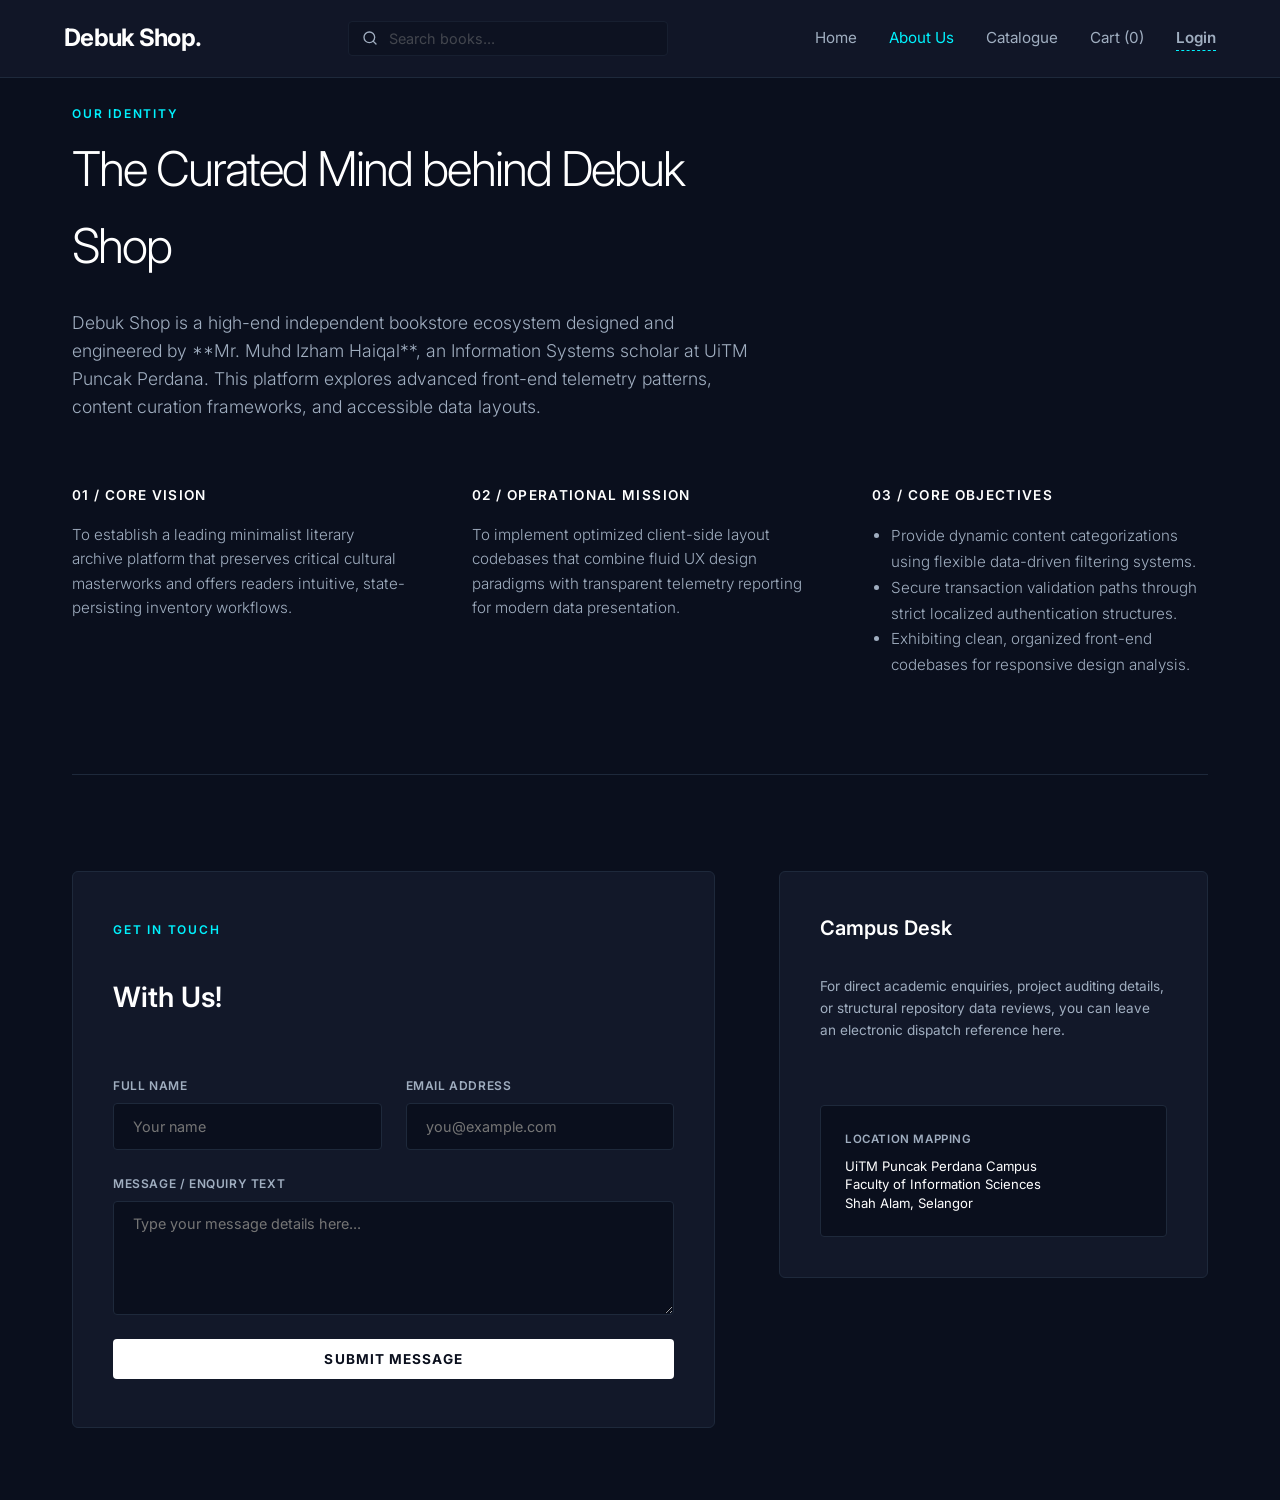
<file: debuk-shop/about.html>
<!DOCTYPE html>
<html lang="en">
<head>
    <meta charset="UTF-8">
    <meta name="viewport" content="width=device-width, initial-scale=1.0">
    <title>About & Contact | Debuk Shop</title>
    <link rel="stylesheet" href="css/style.css">
</head>
<body>

    <header class="navbar">
        <div class="container nav-container">
            <a href="index.html" class="logo">Debuk Shop.</a>
            
            <div class="search-wrapper">
                <input type="text" id="global-search" class="search-input" placeholder="Search books..." disabled style="cursor: not-allowed; opacity: 0.5;">
                <span class="search-icon">
                    <svg width="16" height="16" viewBox="0 0 24 24" fill="none" stroke="currentColor" stroke-width="2" stroke-linecap="round" stroke-linejoin="round"><circle cx="11" cy="11" r="8"></circle><line x1="21" y1="21" x2="16.65" y2="16.65"></line></svg>
                </span>
            </div>

            <nav class="nav-links" id="nav-menu">
                <a href="index.html">Home</a>
                <a href="about.html" class="active">About Us</a>
                <a href="catalogue.html">Catalogue</a>
                <a href="cart.html">Cart <span id="cart-count">(0)</span></a>
                
                <a href="#" id="auth-nav-btn" class="auth-btn-highlight">Login</a>
            </nav>

            <button class="menu-toggle" id="menu-toggle" aria-label="Toggle Navigation">
                <span></span>
                <span></span>
            </button>
        </div>
    </header>

    <main class="container section-padding">
        <header style="margin-bottom: 4rem; max-width: 680px;">
            <span class="subtitle">Our Identity</span>
            <h1 class="page-title" style="margin-bottom: 1.5rem;">The Curated Mind behind Debuk Shop</h1>
            <p style="font-size: 1.1rem; line-height: 1.6; color: var(--text-muted); font-weight: 300;">
                Debuk Shop is a high-end independent bookstore ecosystem designed and engineered by **Mr. Muhd Izham Haiqal**, an Information Systems scholar at UiTM Puncak Perdana. This platform explores advanced front-end telemetry patterns, content curation frameworks, and accessible data layouts.
            </p>
        </header>

        <div style="display: grid; grid-template-columns: repeat(auto-fit, minmax(280px, 1fr)); gap: 4rem; margin-bottom: 5rem;">
            <div>
                <h3 style="font-size: 0.85rem; text-transform: uppercase; letter-spacing: 0.1em; margin-bottom: 1rem; color: var(--text-primary);">01 / Core Vision</h3>
                <p style="font-size: 0.95rem; line-height: 1.6; color: var(--text-muted); font-weight: 300;">
                    To establish a leading minimalist literary archive platform that preserves critical cultural masterworks and offers readers intuitive, state-persisting inventory workflows.
                </p>
            </div>
            <div>
                <h3 style="font-size: 0.85rem; text-transform: uppercase; letter-spacing: 0.1em; margin-bottom: 1rem; color: var(--text-primary);">02 / Operational Mission</h3>
                <p style="font-size: 0.95rem; line-height: 1.6; color: var(--text-muted); font-weight: 300;">
                    To implement optimized client-side layout codebases that combine fluid UX design paradigms with transparent telemetry reporting for modern data presentation.
                </p>
            </div>
            <div>
                <h3 style="font-size: 0.85rem; text-transform: uppercase; letter-spacing: 0.1em; margin-bottom: 1rem; color: var(--text-primary);">03 / Core Objectives</h3>
                <ul style="font-size: 0.95rem; line-height: 1.7; color: var(--text-muted); font-weight: 300; padding-left: 1.2rem; margin: 0;">
                    <li>Provide dynamic content categorizations using flexible data-driven filtering systems.</li>
                    <li>Secure transaction validation paths through strict localized authentication structures.</li>
                    <li>Exhibiting clean, organized front-end codebases for responsive design analysis.</li>
                </ul>
            </div>
        </div>

        <hr style="border: 0; height: 1px; background-color: var(--border-color); margin: 6rem 0;" />

        <!-- FIXED CONTACT SPECIFIC ARCHITECTURE CONTAINER -->
        <div class="contact-layout-wrapper">
            
            <!-- LEFT COLUMN: CURATED CONTACT CARD FORM -->
            <form class="contact-card-form" id="contact-form-element" novalidate>
                <span class="subtitle">Get In Touch</span>
                <h2 style="font-size: 1.75rem; margin-top: 0.25rem; color: var(--text-primary);">With Us!</h2>
                
                <div class="form-grid" style="margin-top: 2rem;">
                    <div class="form-group">
                        <label for="contact-name">Full Name</label>
                        <input type="text" id="contact-name" required placeholder="Your name">
                    </div>
                    <div class="form-group">
                        <label for="contact-email">Email Address</label>
                        <input type="email" id="contact-email" required placeholder="you@example.com">
                    </div>
                    <div class="form-group full-width">
                        <label for="contact-message">Message / Enquiry Text</label>
                        <textarea id="contact-message" rows="5" required placeholder="Type your message details here..."></textarea>
                    </div>
                </div>
                <button type="submit" class="btn-submit-contact">Submit Message</button>
            </form>

            <!-- RIGHT COLUMN: CAMPUS DESK INFRASTRUCTURE PANEL -->
            <aside class="contact-sidebar-panel">
                <h2>Campus Desk</h2>
                <p style="font-size: 0.85rem; color: var(--text-muted); line-height: 1.6; margin-bottom: 2rem;">
                    For direct academic enquiries, project auditing details, or structural repository data reviews, you can leave an electronic dispatch reference here.
                </p>
                <div class="receipt-data-box" style="margin-bottom: 0;">
                    <div style="font-size: 0.72rem; text-transform: uppercase; letter-spacing: 0.05em; color: var(--text-muted); margin-bottom: 0.5rem; font-weight: 600;">Location Mapping</div>
                    <p style="font-size: 0.82rem; color: var(--text-primary); margin: 0; font-weight: 400; line-height: 1.4;">
                        UiTM Puncak Perdana Campus<br>
                        Faculty of Information Sciences<br>
                        Shah Alam, Selangor
                    </p>
                </div>
            </aside>
            
        </div>
    </main>

    <div class="auth-modal-overlay" id="auth-modal">
        <div class="auth-modal-card">
            <button class="auth-close-btn" id="auth-close-btn">&times;</button>
            <div id="auth-form-wrapper">
                <h2 class="auth-title" id="auth-modal-title">Login to Debuk Shop</h2>
                <p class="auth-desc" id="auth-modal-desc">Please sign in to access curation files, your shopping tray, and secure payment processing options.</p>
                <form id="modal-auth-form" class="auth-internal-form">
                    <div class="form-group">
                        <label for="auth-email">Email Address</label>
                        <input type="email" id="auth-email" required placeholder="you@example.com">
                    </div>
                    <div class="form-group">
                        <label for="auth-password">Password</label>
                        <input type="password" id="auth-password" required placeholder="••••••••">
                    </div>
                    <button type="submit" class="btn-submit-order" style="margin-top:1rem;" id="auth-submit-btn">Sign In</button>
                </form>
                <div class="auth-toggle-footer">
                    <p id="auth-switch-text">New reader? <a href="#" id="auth-switch-link">Create an account</a></p>
                </div>
            </div>
        </div>
    </div>

    <script src="js/main.js"></script>
</body>
</html>
</file>
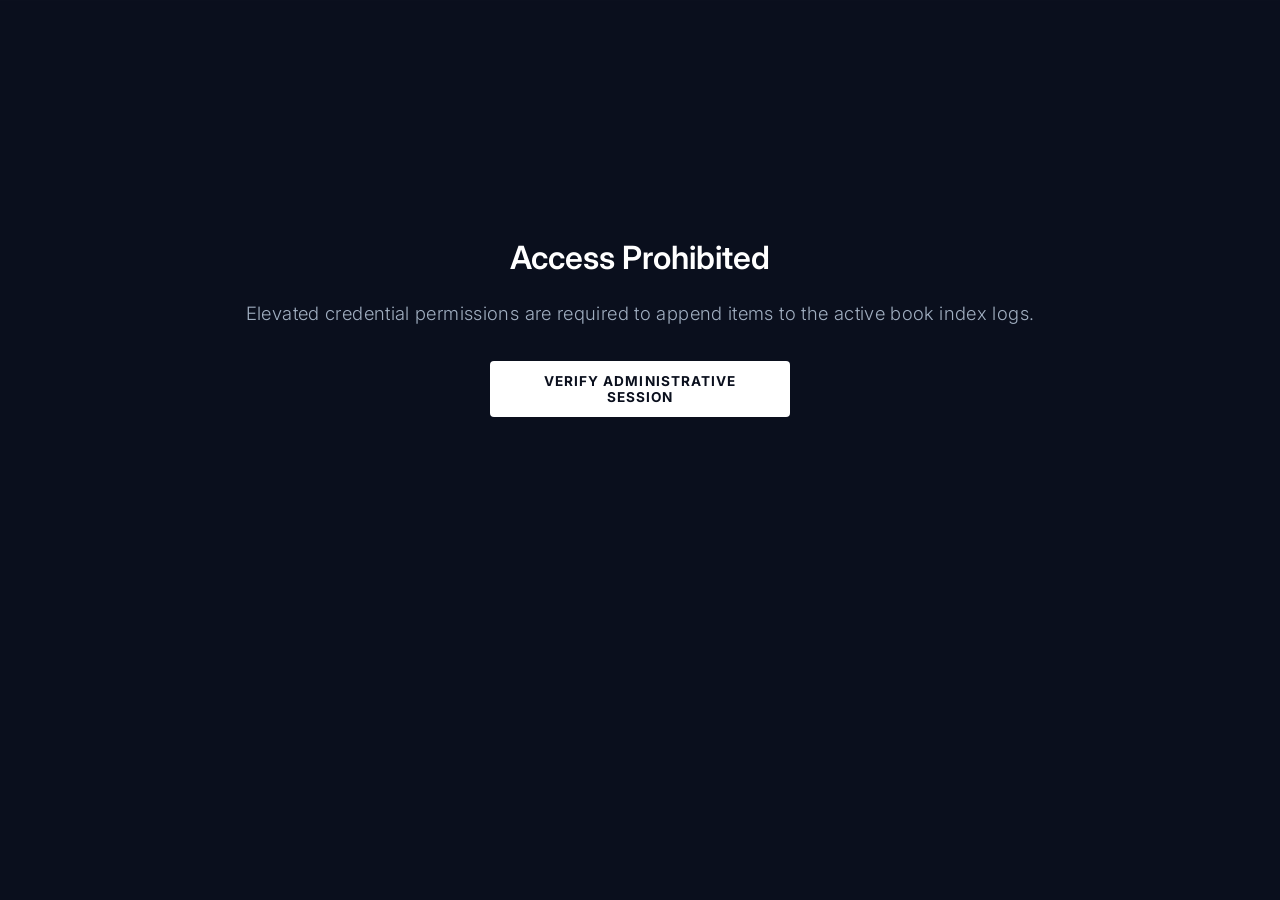
<file: debuk-shop/addbook.html>
<!DOCTYPE html>
<html lang="en">
<head>
    <meta charset="UTF-8">
    <meta name="viewport" content="width=device-width, initial-scale=1.0">
    <title>Inventory Studio | Debuk Shop</title>
    <link rel="stylesheet" href="css/style.css">
</head>
<body>

    <header class="navbar">
        <div class="container nav-container">
            <a href="index.html" class="logo">Debuk Shop.</a>
            
            <div class="search-wrapper">
                <input type="text" id="global-search" class="search-input" placeholder="Search books..." disabled style="cursor: not-allowed; opacity: 0.5;">
                <span class="search-icon">
                    <svg width="16" height="16" viewBox="0 0 24 24" fill="none" stroke="currentColor" stroke-width="2" stroke-linecap="round" stroke-linejoin="round"><circle cx="11" cy="11" r="8"></circle><line x1="21" y1="21" x2="16.65" y2="16.65"></line></svg>
                </span>
            </div>

           <nav class="nav-links" id="nav-menu">
                <a href="index.html">Home</a>
                <a href="about.html">About Us</a> 
                <a href="catalogue.html">Catalogue</a>
                <a href="cart.html">Cart <span id="cart-count">(0)</span></a>
                
                <a href="#" id="auth-nav-btn" class="auth-btn-highlight">Login</a>
            </nav>
            <button class="menu-toggle" id="menu-toggle" aria-label="Toggle Navigation">
                <span></span>
                <span></span>
            </button>
        </div>
    </header>

    <main class="container section-padding" id="inventory-main-view">
        <header class="dashboard-header-block">
            <span class="subtitle">Administrative Portal</span>
            <h1 class="page-title">Expand Book Collection</h1>
        </header>

        <div class="checkout-layout">
            <form class="checkout-form" id="admin-add-book-form" novalidate>
                <div class="form-section">
                    <h2 class="form-section-title">Book Specifications</h2>
                    
                    <div class="form-grid">
                        <div class="form-group full-width">
                            <label for="book-title">Book Title</label>
                            <input type="text" id="book-title" required placeholder="e.g., The Old Man and the Sea">
                        </div>

                        <div class="form-group">
                            <label for="book-author">Author Name</label>
                            <input type="text" id="book-author" required placeholder="e.g., Ernest Hemingway">
                        </div>

                        <div class="form-group">
                            <label for="book-genre">Collection Category (Genre)</label>
                            <select id="book-genre" required style="padding: 0.75rem 1rem; border: 1px solid var(--border-color); border-radius: 4px; font-family: inherit; font-size: 0.9rem; background: transparent; color: var(--text-primary);">
                                <option value="Poetry">Poetry</option>
                                <option value="Mystery">Mystery</option>
                                <option value="Fiction">Fiction</option>
                                <option value="Sci-Fi">Sci-Fi</option>
                                <option value="Philosophy">Philosophy</option>
                            </select>
                        </div>

                        <div class="form-group">
                            <label for="book-price">Retail Price (RM)</label>
                            <input type="number" id="book-price" required min="1" step="0.01" placeholder="e.g., 14.50">
                        </div>

                        <div class="form-group">
                            <label for="book-image-url">Cover Image URL</label>
                            <input type="url" id="book-image-url" required placeholder="https://covers.openlibrary.org/b/id/...">
                        </div>

                        <div class="form-group full-width">
                            <label for="book-description">Short Synopsis</label>
                            <textarea id="book-description" rows="5" required placeholder="Write a pristine, high-end content overview mapping narrative arcs or stylistic references matching your active 20+ collection files..."></textarea>
                        </div>
                    </div>
                </div>

                <button type="submit" class="btn-submit-order">Publish to Storefront</button>
            </form>

            <aside class="checkout-summary-panel">
                <h2>Curation Reference</h2>
                <p style="font-size: 0.85rem; color: var(--text-muted); line-height: 1.6; margin-bottom: 1.5rem;">
                    Ensure custom cover paths use secure image endpoints. You can copy active catalog patterns from Open Library's structural database array codes to keep design profiles perfectly proportional.
                </p>
                <div class="receipt-data-box" style="margin-bottom: 0;">
                    <div style="font-size: 0.75rem; text-transform: uppercase; letter-spacing: 0.05em; color: var(--text-muted); margin-bottom: 0.5rem; font-weight: 600;">Image Reference Standard</div>
                    <code style="font-size: 0.78rem; color: var(--text-primary); word-break: break-all;">https://covers.openlibrary.org/b/isbn/[13-Digit-ISBN]-L.jpg</code>
                </div>
            </aside>
        </div>
    </main>

    <div class="auth-modal-overlay" id="auth-modal">
        <div class="auth-modal-card">
            <button class="auth-close-btn" id="auth-close-btn">&times;</button>
            <div id="auth-form-wrapper">
                <h2 class="auth-title" id="auth-modal-title">Login to Debuk Shop</h2>
                <p class="auth-desc" id="auth-modal-desc">Please sign in to access curation files, your shopping tray, and secure payment processing options.</p>
                <form id="modal-auth-form" class="auth-internal-form">
                    <div class="form-group">
                        <label for="auth-email">Email Address</label>
                        <input type="email" id="auth-email" required placeholder="you@example.com">
                    </div>
                    <div class="form-group">
                        <label for="auth-password">Password</label>
                        <input type="password" id="auth-password" required placeholder="••••••••">
                    </div>
                    <button type="submit" class="btn-submit-order" style="margin-top:1rem;" id="auth-submit-btn">Sign In</button>
                </form>
                <div class="auth-toggle-footer">
                    <p id="auth-switch-text">New reader? <a href="#" id="auth-switch-link">Create an account</a></p>
                </div>
            </div>
        </div>
    </div>

    <script src="js/main.js"></script>
</body>
</html>
</file>
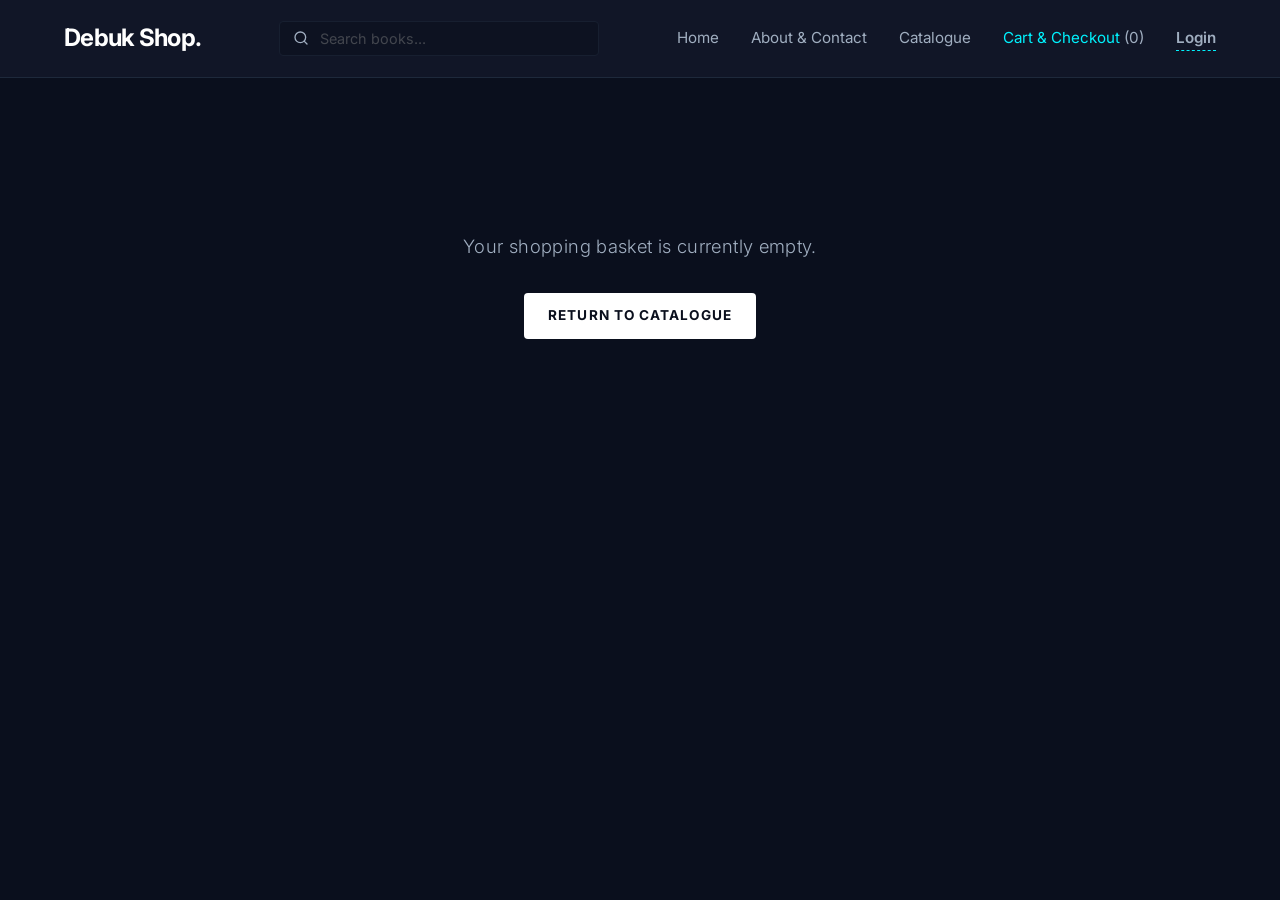
<file: debuk-shop/cart.html>
<!DOCTYPE html>
<html lang="en">
<head>
    <meta charset="UTF-8">
    <meta name="viewport" content="width=device-width, initial-scale=1.0">
    <title>Cart & Checkout | Debuk Shop</title>
    <link rel="stylesheet" href="css/style.css">
</head>
<body>

    <header class="navbar">
        <div class="container nav-container">
            <a href="index.html" class="logo">Debuk Shop.</a>
            
            <div class="search-wrapper">
                <input type="text" id="global-search" class="search-input" placeholder="Search books..." disabled style="cursor: not-allowed; opacity: 0.5;">
                <span class="search-icon">
                    <svg width="16" height="16" viewBox="0 0 24 24" fill="none" stroke="currentColor" stroke-width="2" stroke-linecap="round" stroke-linejoin="round"><circle cx="11" cy="11" r="8"></circle><line x1="21" y1="21" x2="16.65" y2="16.65"></line></svg>
                </span>
            </div>

            <nav class="nav-links" id="nav-menu">
                <a href="index.html">Home</a>
                <a href="about.html">About & Contact</a>
                <a href="catalogue.html">Catalogue</a>
                <a href="cart.html" class="active">Cart & Checkout <span id="cart-count">(0)</span></a>
                <a href="#" id="auth-nav-btn" class="auth-btn-highlight">Login</a>
            </nav>

            <button class="menu-toggle" id="menu-toggle" aria-label="Toggle Navigation">
                <span></span>
                <span></span>
            </button>
        </div>
    </header>

    <main class="container section-padding" id="cart-layout-container">
        
        <header class="dashboard-header-block">
            <span class="subtitle">Review Selection</span>
            <h1 class="page-title">Your Reading Tray</h1>
        </header>

        <div class="cart-table-wrapper" style="margin-bottom: 4rem; overflow-x: auto;">
            <table class="cart-table" style="width: 100%; border-collapse: collapse;">
                <thead>
                    <tr>
                        <th>Literature Masterwork</th>
                        <th>Price</th>
                        <th>Quantity</th>
                        <th>Subtotal</th>
                        <th>Action</th>
                    </tr>
                </thead>
                <tbody id="cart-items-tbody">
                </tbody>
            </table>
        </div>

        <hr style="border: 0; height: 1px; background-color: var(--border-color); margin: 4rem 0;" />

        <div class="checkout-layout" id="checkout-payment-gate-section">
            
            <form class="checkout-form" id="payment-form" novalidate>
                <div class="form-section">
                    <h2 class="form-section-title">Billing Information</h2>
                    <div class="form-grid">
                        <div class="form-group">
                            <label for="bill-name">Recipient Full Name</label>
                            <input type="text" id="bill-name" required placeholder="e.g., Izham Haiqal">
                        </div>
                        <div class="form-group">
                            <label for="bill-email">Correspondence Email</label>
                            <input type="email" id="bill-email" required placeholder="you@example.com">
                        </div>
                        <div class="form-group full-width">
                            <label for="bill-address">Mailing Destination Address</label>
                            <input type="text" id="bill-address" required placeholder="Street address, Campus building, Suite code">
                        </div>
                    </div>
                </div>

                <div class="form-section" style="margin-top: 2.5rem;">
                    <h2 class="form-section-title">Payment Details</h2>
                    <div class="form-grid">
                        <div class="form-group full-width">
                            <label for="card-num">Credit / Debit Card Number</label>
                            <input type="text" id="card-num" required maxlength="19" placeholder="0000 0000 0000 0000">
                        </div>
                        <div class="form-group">
                            <label for="card-expiry">Expiration Date</label>
                            <input type="text" id="card-expiry" required maxlength="5" placeholder="MM/YY">
                        </div>
                        <div class="form-group">
                            <label for="card-cvc">Security Code (CVC)</label>
                            <input type="password" id="card-cvc" required maxlength="4" placeholder="•••">
                        </div>
                    </div>
                </div>

                <button type="submit" class="btn-submit-order" id="place-order-btn" style="margin-top: 2rem;">Authorize & Approve Order</button>
            </form>

            <aside class="checkout-summary-panel">
                <h2>Invoice Summary</h2>
                <div class="summary-row">
                    <span>Gross Subtotal</span>
                    <span id="summary-subtotal" class="font-medium">RM0.00</span>
                </div>
                <div class="summary-row">
                    <span>Secure Packaging & Shipping</span>
                    <span style="color: #10b981; font-weight: 500;">Complimentary</span>
                </div>
                <hr style="border: 0; border-top: 1px dashed var(--border-color); margin: 1rem 0;">
                <div class="summary-row total-row">
                    <span>Total Due Amount</span>
                    <span id="summary-total" style="font-size: 1.4rem; font-weight: 700; color: var(--text-primary);">RM0.00</span>
                </div>
                
                <div class="receipt-data-box" style="margin-top: 2rem;">
                    <div style="font-size: 0.72rem; text-transform: uppercase; letter-spacing: 0.05em; color: var(--text-muted); margin-bottom: 0.5rem; font-weight: 600;">Security Cryptography Protection</div>
                    <p style="font-size: 0.8rem; color: var(--text-muted); margin: 0; line-height: 1.4;">
                        Transactions processed via native 256-bit client-side masking algorithms. Your financial variable strings are encrypted directly within volatile memory buffers.
                    </p>
                </div>
            </aside>
        </div>
    </main>

    <div class="success-overlay" id="success-purchase-modal">
        <div class="success-modal-card">
            
            <header style="margin-bottom: 2.5rem; border-bottom: 2px solid var(--border-color); padding-bottom: 1rem;">
                <span class="subtitle" style="color: #10b981; font-weight: 600; text-transform: uppercase; letter-spacing: 0.1em;">Order Approved ✓</span>
                <h2 style="font-size: 2.2rem; margin-top: 0.25rem; color: var(--text-primary); font-weight: 700; letter-spacing: -0.02em;">Congratulations for buying!</h2>
                <p style="color: var(--text-muted); font-size: 0.95rem; margin-top: 0.5rem; font-weight: 300;">Your premium literary acquisitions have been securely packaged and logged into our fulfillment sequence registry.</p>
            </header>

            <div style="margin-bottom: 2rem;">
                <h3 style="font-size: 0.85rem; text-transform: uppercase; letter-spacing: 0.05em; color: var(--text-primary); margin-bottom: 1rem; font-weight: 600;">Itemised Manifest</h3>
                <div id="receipt-books-list" style="background: var(--bg-primary); padding: 1.5rem; border: 1px solid var(--border-color); border-radius: 2px;">
                </div>
            </div>

            <div style="margin-bottom: 2rem; display: grid; grid-template-columns: 1fr 1fr; gap: 2rem;">
                <div>
                    <h3 style="font-size: 0.85rem; text-transform: uppercase; letter-spacing: 0.05em; color: var(--text-primary); margin-bottom: 0.75rem; font-weight: 600;">Billing Recipient</h3>
                    <p id="receipt-billing-name" style="font-size: 0.95rem; margin: 0; color: var(--text-primary); font-weight: 500;"></p>
                    <p id="receipt-billing-email" style="font-size: 0.85rem; margin: 0.25rem 0 0 0; color: var(--text-muted);"></p>
                </div>
                <div style="text-align: right;">
                    <h3 style="font-size: 0.85rem; text-transform: uppercase; letter-spacing: 0.05em; color: var(--text-primary); margin-bottom: 0.75rem; font-weight: 600;">Total Capital Settled</h3>
                    <strong id="receipt-cost" style="font-size: 1.6rem; color: var(--accent-color); font-weight: 700;">RM0.00</strong>
                    <p style="font-size: 0.75rem; color: #10b981; margin: 0.25rem 0 0 0; font-weight: 500;">Secured via 256-Bit Cryptography</p>
                </div>
            </div>

            <div style="background: var(--bg-primary); color: #ffffff; padding: 1.5rem; border: 1px solid var(--border-color); border-radius: 2px; margin-bottom: 2.5rem; display: grid; grid-template-columns: 1fr 1fr; gap: 1.5rem;">
                <div style="text-align: left;">
                    <span style="font-size: 0.7rem; text-transform: uppercase; letter-spacing: 0.05em; color: rgba(255,255,255,0.6); display: block; margin-bottom: 0.25rem;">Assigned Logistic Courier</span>
                    <strong id="receipt-courier-name" style="font-size: 1rem; font-weight: 500; color: var(--text-primary);">PosLaju National Desk</strong>
                    
                    <span style="font-size: 0.7rem; text-transform: uppercase; letter-spacing: 0.05em; color: rgba(255,255,255,0.6); display: block; margin-top: 1rem; margin-bottom: 0.25rem;">Tracking Airway Reference ID</span>
                    <code id="receipt-tracking-id" style="font-family: monospace; font-size: 0.9rem; color: var(--accent-color); font-weight: 600; letter-spacing: 0.05em;">PL-RANDOM</code>
                </div>
                <div style="text-align: right; display: flex; flex-direction: column; justify-content: center; border-left: 1px solid var(--border-color); padding-left: 1.5rem;">
                    <span style="font-size: 0.7rem; text-transform: uppercase; letter-spacing: 0.05em; color: rgba(255,255,255,0.6); display: block; margin-bottom: 0.25rem;">Estimated Fulfillment Window</span>
                    <strong id="receipt-eta" style="font-size: 1.05rem; font-weight: 500; color: #ffffff;">3 - 5 Business Days</strong>
                    <p style="font-size: 0.75rem; color: rgba(255,255,255,0.4); margin: 0.25rem 0 0 0; font-weight: 300;">Delivery parameters fully operational</p>
                </div>
            </div>
            
            <button class="btn-success-route" id="btn-success-confirm" style="width: 100%; text-transform: uppercase; letter-spacing: 0.05em; font-weight: 600;">Return to Catalogue</button>
        </div>
    </div>

    <div class="auth-modal-overlay" id="auth-modal">
        <div class="auth-modal-card">
            <button class="auth-close-btn" id="auth-close-btn">&times;</button>
            <div id="auth-form-wrapper">
                <h2 class="auth-title" id="auth-modal-title">Login to Debuk Shop</h2>
                <p class="auth-desc" id="auth-modal-desc">Please sign in to access curation files, your shopping tray, and secure payment processing options.</p>
                <form id="modal-auth-form" class="auth-internal-form">
                    <div class="form-group">
                        <label for="auth-email">Email Address</label>
                        <input type="email" id="auth-email" required placeholder="you@example.com">
                    </div>
                    <div class="form-group">
                        <label for="auth-password">Password</label>
                        <input type="password" id="auth-password" required placeholder="••••••••">
                    </div>
                    <button type="submit" class="btn-submit-order" style="margin-top:1rem;" id="auth-submit-btn">Sign In</button>
                </form>
                <div class="auth-toggle-footer">
                    <p id="auth-switch-text">New reader? <a href="#" id="auth-switch-link">Create an account</a></p>
                </div>
            </div>
        </div>
    </div>

    <script src="js/main.js"></script>
</body>
</html>
</file>
<file: debuk-shop/css/style.css>
/* =========================================================================
   DEBUK SHOP — MASTER CORE ARCHITECTURE UNIFIED STYLESHEET
   Theme: Futuristic Cyber-Neon (High-Contrast Precision Layout Edition)
   ========================================================================= */

/* --- IMPORT MODERN MINIMALIST ARCHIVE FONTS --- */
@import url('https://fonts.googleapis.com/css2?family=Inter:wght@300;400;500;600;700&display=swap');

/* --- GLOBAL DESIGN TOKENS --- */
:root {
    --bg-primary: #0a0f1d;
    --bg-secondary: #121829;
    --text-primary: #ffffff;
    --text-muted: #a0aec0;
    --accent-color: #00f2fe;
    --accent-secondary: #7000ff;
    --border-color: #1e293b;
    --max-width: 1200px;
    --transition: all 0.4s cubic-bezier(0.25, 1, 0.5, 1);
}

/* --- SYSTEM RESET LAYOUTS --- */
*, *::before, *::after {
    box-sizing: border-box;
    margin: 0;
    padding: 0;
}

html {
    scroll-behavior: smooth;
    background-color: var(--bg-primary);
}

body {
    font-family: 'Inter', sans-serif;
    background-color: var(--bg-primary);
    color: var(--text-muted);
    line-height: 1.6;
    -webkit-font-smoothing: antialiased;
    overflow-x: hidden;
}

img {
    max-width: 100%;
    display: block;
    height: auto;
}

a {
    text-decoration: none;
    color: inherit;
    transition: var(--transition);
}

button {
    cursor: pointer;
    border: none;
    background: none;
    font-family: inherit;
}

input, textarea, select {
    background-color: var(--bg-primary) !important;
    border: 1px solid var(--border-color) !important;
    color: var(--text-primary) !important;
    font-family: inherit;
    font-size: 0.9rem;
    padding: 0.85rem 1.2rem;
    border-radius: 4px;
    width: 100%;
    box-sizing: border-box;
    display: block;
    transition: var(--transition);
}

input:focus, textarea:focus, select:focus {
    outline: none;
    border-color: var(--accent-color) !important;
    box-shadow: 0 0 10px rgba(0, 242, 254, 0.15);
}

/* --- BALANCED TYPOGRAPHY REFINEMENTS --- */
h1, h2, h3, h4, h5, h6, strong, b, th {
    color: var(--text-primary);
    font-weight: 600;
}

p, span, label, li, td {
    color: var(--text-muted);
}

.subtitle {
    font-size: 0.75rem;
    text-transform: uppercase;
    letter-spacing: 0.15em;
    color: var(--accent-color) !important;
    display: block;
    margin-bottom: 0.5rem;
    font-weight: 600;
}

.section-title {
    font-size: 2rem;
    font-weight: 500;
    letter-spacing: -0.02em;
    color: var(--text-primary);
}

.page-title {
    font-size: 3rem;
    font-weight: 300;
    letter-spacing: -0.04em;
    color: var(--text-primary);
    margin-top: 0.5rem;
}

/* --- STRUCTURE CONTEXT WRAPPERS --- */
.container {
    width: 100%;
    max-width: var(--max-width);
    margin: 0 auto;
    padding: 0 2rem;
    box-sizing: border-box;
}

main {
    padding-top: 6.5rem !important; 
    padding-bottom: 4rem;
    box-sizing: border-box;
}

main .section-padding, main section, main header, main div {
    padding-top: 0 !important;
}

.section-padding {
    padding-bottom: 4.5rem;
}

.bg-alt {
    background-color: var(--bg-secondary) !important;
}

/* =========================================================================
   1. RETRACTABLE SLEEK AUTO-HIDE NAVIGATION HEADER
   ========================================================================= */
.navbar {
    position: fixed;
    top: 0;
    left: 0;
    right: 0;
    width: 100%;
    z-index: 99999;
    background: rgba(18, 24, 41, 0.95); 
    -webkit-backdrop-filter: blur(12px);
    backdrop-filter: blur(12px);
    border-bottom: 1px solid var(--border-color);
    padding: 1.2rem 0;
    transform: translateY(-100%);
    transition: transform 0.35s cubic-bezier(0.25, 0.46, 0.45, 0.94);
}

.navbar.navbar-visible {
    transform: translateY(0) !important;
}

.nav-container {
    max-width: 100% !important;
    padding: 0 4rem !important;
    display: flex;
    justify-content: space-between;
    align-items: center;
    gap: 2rem;
}

.logo {
    color: var(--text-primary) !important;
    font-weight: 700;
    font-size: 1.5rem;
    text-decoration: none;
    letter-spacing: -0.03em;
}

.search-wrapper {
    position: relative;
    width: 320px;
}

.search-input {
    width: 100%;
    padding: 0.5rem 1rem 0.5rem 2.5rem;
    background: var(--bg-primary) !important;
    border: 1px solid var(--border-color) !important;
    border-radius: 4px;
    color: var(--text-primary) !important;
}

.search-input:focus {
    outline: none;
    border-color: var(--accent-color) !important;
}

.search-icon {
    position: absolute;
    left: 0.85rem;
    top: 50%;
    transform: translateY(-50%);
    color: var(--text-muted);
    display: flex;
    align-items: center;
    pointer-events: none;
}

.nav-links {
    display: flex;
    align-items: center;
    gap: 2rem;
}

.nav-links a {
    color: var(--text-muted) !important;
    text-decoration: none;
    font-size: 0.95rem;
    font-weight: 400;
    transition: color 0.2s ease;
}

.nav-links a:hover,
.nav-links a.active {
    color: var(--accent-color) !important;
}

.auth-btn-highlight {
    font-weight: 600 !important;
    color: var(--accent-color) !important;
    border-bottom: 1px dashed var(--accent-color) !important;
}

.menu-toggle {
    display: none;
    flex-direction: column;
    justify-content: space-between;
    width: 22px;
    height: 14px;
    background: transparent;
    z-index: 1001;
}

.menu-toggle span {
    width: 100%;
    height: 2px;
    background-color: var(--text-primary);
    transition: var(--transition);
}

/* =========================================================================
   2. ARRIVALS SLIDER CAROUSEL SECTION
   ========================================================================= */
.section-header {
    display: flex;
    justify-content: space-between;
    align-items: flex-end;
    margin-bottom: 2.5rem;
}

.scroll-controls button {
    font-size: 1.25rem;
    width: 45px;
    height: 45px;
    border: 1px solid var(--border-color);
    border-radius: 50%;
    margin-left: 0.5rem;
    color: var(--text-primary);
    transition: var(--transition);
}

.scroll-controls button:hover {
    background-color: var(--accent-color);
    color: var(--bg-primary);
    border-color: var(--accent-color);
}

.scroll-wrapper {
    display: flex;
    gap: 2rem;
    overflow-x: auto;
    scroll-behavior: smooth;
    padding-bottom: 1.5rem;
}

#new-arrivals-slider {
    margin-bottom: 4rem !important;
}

.scroll-wrapper::-webkit-scrollbar {
    height: 4px;
}
.scroll-wrapper::-webkit-scrollbar-track {
    background: var(--bg-secondary);
}
.scroll-wrapper::-webkit-scrollbar-thumb {
    background: var(--border-color);
    border-radius: 2px;
}
.scroll-wrapper::-webkit-scrollbar-thumb:hover {
    background: var(--accent-color);
}

.book-card {
    min-width: 250px;
    flex-shrink: 0;
    background: var(--bg-secondary);
    border: 1px solid var(--border-color);
    border-radius: 4px;
    padding: 1.25rem;
    display: flex;
    flex-direction: column;
}

.image-holder {
    background-color: #060a13;
    padding: 0 !important;
    margin-bottom: 1.25rem;
    display: flex;
    justify-content: center;
    align-items: center;
    height: 300px;
    border-radius: 4px;
    overflow: hidden;
}

.image-holder img {
    max-height: 250px !important;
    width: auto !important;
    object-fit: contain;
    filter: drop-shadow(0 12px 25px rgba(0,0,0,0.6));
    transition: var(--transition);
}

.book-card:hover .image-holder img {
    transform: translateY(-6px) scale(1.03);
    filter: drop-shadow(0 15px 30px rgba(0, 242, 254, 0.25));
}

.book-card h3 {
    font-size: 0.95rem;
    font-weight: 600;
    margin-bottom: 0.35rem;
    color: var(--text-primary) !important;
}

.book-card p {
    font-size: 0.85rem;
    color: var(--text-muted) !important;
}

/* =========================================================================
   3. EDITOR'S CHOICE BLOCK
   ========================================================================= */
.editors-layout {
    display: grid !important;
    grid-template-columns: 1fr 1fr;
    gap: 4rem;
    align-items: center;
    background: var(--bg-secondary);
    border: 1px solid var(--border-color);
    border-radius: 6px;
    padding: 4.5rem 5rem !important; 
    box-sizing: border-box;
}

.editors-image {
    display: flex;
    justify-content: center;
    align-items: center;
    background: transparent !important;
    padding: 0 !important;
    border: none !important;
}

.editors-image img {
    max-height: 380px !important;
    width: auto !important;
    object-fit: contain;
    border-radius: 4px;
    filter: drop-shadow(0 20px 40px rgba(0, 0, 0, 0.65));
}

.editorial-quote {
    font-size: 1.25rem;
    font-weight: 300;
    font-style: italic;
    color: var(--text-muted) !important;
    margin: 1.75rem 0;
    line-height: 1.6;
    border-left: 3px solid var(--accent-color);
    padding-left: 1.75rem;
}

.book-meta h3 {
    font-size: 1.2rem;
    font-weight: 600;
    color: var(--text-primary) !important;
}

.book-meta p {
    font-size: 0.88rem;
    color: var(--text-muted) !important;
    margin-bottom: 1.75rem;
}

/* =========================================================================
   4. CATALOGUE GRID ARRAYS
   ========================================================================= */
.catalogue-grid {
    display: grid;
    grid-template-columns: repeat(4, 1fr);
    gap: 2.5rem 2rem;
}

.catalogue-card {
    background-color: var(--bg-secondary);
    border: 1px solid var(--border-color);
    border-radius: 4px;
    display: flex;
    flex-direction: column;
    overflow: hidden;
}

.card-media-wrapper {
    position: relative;
    background-color: #060a13 !important;
    padding: 0 !important;
    display: flex;
    justify-content: center;
    align-items: center;
    height: 320px !important;
    overflow: hidden;
    border-bottom: 1px solid var(--border-color);
}

.card-media-wrapper img {
    width: 100% !important;
    height: 100% !important;
    object-fit: contain !important;
    padding: 1.75rem; 
    max-height: none !important;
    filter: drop-shadow(0 10px 20px rgba(0,0,0,0.55));
    transition: var(--transition);
}

.catalogue-card:hover .card-media-wrapper img {
    transform: scale(1.04);
}

.hover-description-overlay {
    position: absolute;
    top: 0;
    left: 0;
    width: 100%;
    height: 100%;
    background-color: rgba(10, 15, 29, 0.95);
    display: flex;
    align-items: center;
    justify-content: center;
    padding: 2rem;
    opacity: 0;
    transition: var(--transition);
    pointer-events: none;
}

.overlay-inner-content {
    text-align: center;
    transform: translateY(15px);
    transition: var(--transition);
}

.overlay-genre {
    font-size: 0.7rem;
    text-transform: uppercase;
    letter-spacing: 0.15em;
    color: var(--accent-color) !important;
    margin-bottom: 0.75rem;
    font-weight: 600;
}

.overlay-summary {
    color: var(--text-muted) !important;
    font-size: 0.88rem;
    line-height: 1.5;
    font-weight: 300;
}

.catalogue-card:hover .hover-description-overlay {
    opacity: 1;
    pointer-events: auto;
}

.catalogue-card:hover .overlay-inner-content {
    transform: translateY(0);
}

.card-details {
    padding: 1.25rem !important;
    display: flex;
    flex-direction: column;
    flex: 1;
}

.book-title-text {
    font-size: 0.95rem;
    font-weight: 600;
    letter-spacing: -0.01em;
    margin-bottom: 0.35rem;
    line-height: 1.3;
    color: var(--text-primary) !important;
}

.book-author-text {
    font-size: 0.85rem;
    color: var(--text-muted) !important;
    margin-bottom: 1.25rem;
}

.card-footer-flex {
    display: flex !important;
    justify-content: space-between !important;
    align-items: center !important;
    margin-top: auto !important;
    padding-right: 0.75rem !important; 
}

.book-price {
    font-weight: 700;
    font-size: 1.15rem;
    color: var(--accent-color) !important;
}

/* =========================================================================
   5. SPLIT-GRID INTERACTION (CONTACT DESK, INVENTORY, & CHECKOUT)
   ========================================================================= */
.contact-layout-wrapper, .checkout-layout {
    display: grid !important;
    grid-template-columns: 1.2fr 0.8fr !important;
    gap: 4rem !important;
    align-items: start !important;
    width: 100% !important;
    margin-top: 3rem;
    box-sizing: border-box;
}

.contact-card-form, .form-section {
    display: flex !important;
    flex-direction: column !important;
    gap: 1.5rem !important;
    background-color: var(--bg-secondary) !important; 
    border: 1px solid var(--border-color) !important;
    padding: 3rem 2.5rem !important; 
    border-radius: 6px !important;
    width: 100% !important;
    box-sizing: border-box !important;
}

.checkout-form {
    display: flex !important;
    flex-direction: column !important;
    gap: 1.5rem !important;
    background-color: var(--bg-secondary) !important; 
    border: 1px solid var(--border-color) !important;
    padding: 3rem 2.5rem !important; 
    border-radius: 6px !important;
    width: 100% !important;
    box-sizing: border-box !important;
    height: max-content !important; 
}

.form-section {
    width: 100%;
}

.form-section-title {
    font-size: 1.05rem;
    font-weight: 600;
    text-transform: uppercase;
    letter-spacing: 0.05em;
    margin-bottom: 2rem;
    padding-bottom: 0.75rem;
    border-bottom: 1px solid var(--border-color);
    color: var(--text-primary) !important;
}

.form-grid {
    display: grid !important;
    grid-template-columns: 1fr 1fr !important;
    gap: 1.5rem !important;
    width: 100% !important;
}

.form-group {
    display: flex !important;
    flex-direction: column !important;
    gap: 0.5rem !important;
}

.form-group.full-width {
    grid-column: span 2 !important; 
}

.contact-card-form label, .form-group label {
    display: block !important;
    font-size: 0.75rem !important;
    text-transform: uppercase !important;
    letter-spacing: 0.05em !important;
    color: var(--text-muted) !important;
    font-weight: 600 !important;
    text-align: left !important;
}

.contact-sidebar-panel, .checkout-summary-panel {
    display: flex !important;
    flex-direction: column !important;
    gap: 2rem !important;
    background-color: var(--bg-secondary) !important; 
    border: 1px solid var(--border-color) !important;
    padding: 2.5rem !important;
    border-radius: 6px !important;
    box-sizing: border-box !important;
    width: 100% !important;
}

.contact-sidebar-panel h2, .checkout-summary-panel h2 {
    font-size: 1.25rem !important;
    font-weight: 600 !important;
    color: var(--text-primary) !important;
}

.receipt-data-box {
    background-color: var(--bg-primary) !important;
    border: 1px solid var(--border-color) !important;
    border-radius: 4px !important;
    padding: 1.5rem !important;
    box-sizing: border-box !important;
}

/* =========================================================================
   6. RETAIL SHOPPING BASKET QUEUES & FULL-WIDTH BUTTON CONTROLS
   ========================================================================= */
.cart-layout {
    display: grid;
    grid-template-columns: 1fr 360px;
    gap: 4rem;
    align-items: start;
}

.cart-table {
    width: 100%;
    border-collapse: collapse;
    text-align: left;
}

.cart-table th {
    font-size: 0.75rem;
    text-transform: uppercase;
    letter-spacing: 0.1em;
    color: var(--text-muted) !important;
    padding-bottom: 1.5rem;
    border-bottom: 1px solid var(--border-color);
    font-weight: 600;
}

.cart-table td {
    padding: 2rem 0;
    border-bottom: 1px solid var(--border-color);
    vertical-align: middle;
    color: var(--text-primary) !important;
}

.cart-item-info {
    display: flex;
    align-items: center;
    gap: 1.5rem;
}

.cart-item-info img {
    width: 60px;
    height: 85px;
    object-fit: cover;
    box-shadow: 0 4px 10px rgba(0,0,0,0.4);
}

.quantity-control {
    display: flex;
    align-items: center;
    border: 1px solid var(--border-color);
    width: max-content;
    border-radius: 4px;
    background: var(--bg-primary);
}

.quantity-btn {
    padding: 0.35rem 0.75rem;
    font-size: 0.9rem;
    font-weight: 500;
    color: var(--text-primary) !important;
}

.quantity-btn:hover {
    background-color: var(--bg-secondary);
}

.quantity-value {
    padding: 0 0.5rem;
    font-size: 0.85rem;
    min-width: 25px;
    text-align: center;
    color: var(--text-primary) !important;
}

.remove-item-btn {
    color: #ef4444 !important;
    font-size: 0.82rem;
    text-transform: uppercase;
    letter-spacing: 0.05em;
    opacity: 0.7;
}

.remove-item-btn:hover {
    opacity: 1;
}

.cart-summary-box {
    background-color: var(--bg-secondary);
    border: 1px solid var(--border-color);
    padding: 2.5rem;
    border-radius: 4px;
}

.summary-row {
    display: flex;
    justify-content: space-between;
    font-size: 0.9rem;
    color: var(--text-muted) !important;
    margin-bottom: 1rem;
}

.summary-total-row {
    display: flex;
    justify-content: space-between;
    font-size: 1.1rem;
    font-weight: 600;
    border-top: 1px solid var(--border-color);
    padding-top: 1.5rem;
    margin-top: 1.5rem;
    margin-bottom: 2rem;
    color: var(--text-primary) !important;
}

.btn-submit-contact, .btn-checkout, .btn-submit-order, .btn-primary {
    width: auto; 
    display: inline-block !important; 
    padding: 0.75rem 1.5rem !important;
    background-color: #ffffff !important;      
    color: #0a0f1d !important;              
    font-weight: 700 !important;
    text-transform: uppercase !important;
    letter-spacing: 0.08em !important;
    border-radius: 4px !important;
    cursor: pointer !important;
    border: none !important;
    text-align: center !important;
    font-size: 0.85rem !important;
    transition: var(--transition) !important;
}

.checkout-form .btn-submit-order, 
.contact-card-form .btn-submit-contact,
.cart-summary-box .btn-checkout {
    width: 100% !important;
    display: block !important;
}

.btn-submit-contact:hover, .btn-checkout:hover, .btn-submit-order:hover, .btn-primary:hover {
    background-color: var(--accent-color) !important; 
    color: #0a0f1d !important;
    box-shadow: 0 0 15px rgba(0, 242, 254, 0.4);
}

.checkout-mini-item {
    display: flex;
    align-items: center;
    gap: 1rem;
    padding: 1rem 0;
    border-bottom: 1px solid var(--border-color);
}

.checkout-mini-item img {
    width: 40px;
    height: 55px;
    object-fit: cover;
}

.mini-item-meta h4 {
    font-size: 0.85rem;
    font-weight: 600;
    line-height: 1.2;
    color: var(--text-primary) !important;
}

.mini-item-price {
    font-size: 0.85rem;
    font-weight: 600;
    color: var(--text-primary) !important;
}

/* =========================================================================
   7. SECURITY AUTHENTICATION MODALS & LOGIN SELECTION FIXED
   ========================================================================= */
.auth-modal-overlay {
    position: fixed;
    top: 0;
    left: 0;
    width: 100%;
    height: 100%;
    background-color: rgba(6, 10, 19, 0.85);
    -webkit-backdrop-filter: blur(10px);
    backdrop-filter: blur(10px);
    display: flex;
    align-items: center;
    justify-content: center;
    z-index: 999999 !important; 
    opacity: 0;
    pointer-events: none;
    transition: var(--transition);
}

.auth-modal-overlay.modal-open {
    opacity: 1;
    pointer-events: auto;
}

.auth-modal-card {
    background-color: var(--bg-secondary);
    border: 1px solid var(--border-color);
    width: 100%;
    max-width: 420px;
    padding: 3rem;
    position: relative;
    border-radius: 4px;
    box-shadow: 0 30px 60px rgba(0,0,0,0.5);
    transform: translateY(-20px);
    transition: var(--transition);
}

.auth-modal-overlay.modal-open .auth-modal-card {
    transform: translateY(0);
}

.auth-close-btn {
    position: absolute;
    top: 1.5rem;
    right: 1.5rem;
    font-size: 1.75rem;
    line-height: 1;
    color: var(--text-muted) !important;
}

.auth-close-btn:hover {
    color: var(--accent-color) !important;
}

.auth-title {
    font-size: 1.4rem;
    font-weight: 600;
    letter-spacing: -0.02em;
    color: var(--text-primary) !important;
    margin-bottom: 0.5rem;
}

.auth-desc {
    font-size: 0.88rem;
    color: var(--text-muted) !important;
    margin-bottom: 2rem;
    line-height: 1.5;
}

#auth-submit-btn {
    margin-top: 1.5rem !important;
    width: 100% !important;
    display: block !important;
}

.auth-toggle-footer {
    margin-top: 2rem;
    text-align: center;
    font-size: 0.85rem;
    color: var(--text-muted) !important;
}

.auth-toggle-footer a {
    color: var(--accent-color) !important;
    font-weight: 500;
    text-decoration: underline;
}

/* =========================================================================
   8. LUXURY POST-PURCHASE SUCCESS INVOICE RECEIPT OVERLAY MODAL
   ========================================================================= */
.success-overlay {
    position: fixed !important;
    top: 0;
    left: 0;
    width: 100vw;
    height: 100vh;
    background-color: rgba(6, 10, 19, 0.9); 
    -webkit-backdrop-filter: blur(12px);
    backdrop-filter: blur(12px);
    display: flex;
    align-items: center;
    justify-content: center;
    z-index: 9999999 !important; 
    opacity: 0;
    pointer-events: none;
    transition: opacity 0.4s cubic-bezier(0.16, 1, 0.3, 1);
}

.success-overlay.show-success {
    opacity: 1 !important;
    pointer-events: auto !important;
}

.success-modal-card {
    background-color: var(--bg-secondary) !important;
    border: 1px solid var(--border-color) !important;
    width: 90%;
    max-width: 600px;
    padding: 2.5rem 2.5rem; 
    max-height: 90vh; 
    overflow-y: auto; 
    text-align: center;
    border-radius: 6px;
    box-shadow: 0 40px 80px rgba(0, 0, 0, 0.6);
    transform: scale(0.95);
    transition: transform 0.4s cubic-bezier(0.16, 1, 0.3, 1);
}

.success-modal-card::-webkit-scrollbar {
    width: 6px;
}
.success-modal-card::-webkit-scrollbar-track {
    background: transparent;
}
.success-modal-card::-webkit-scrollbar-thumb {
    background: var(--border-color);
    border-radius: 4px;
}

.success-overlay.show-success .success-modal-card {
    transform: scale(1);
}

.receipt-row {
    display: flex;
    justify-content: space-between;
    font-size: 0.88rem;
    color: var(--text-muted) !important;
}

.btn-success-route {
    width: 100%;
    padding: 1rem;
    background-color: var(--text-primary);
    color: var(--bg-primary) !important;
    font-size: 0.85rem;
    text-transform: uppercase;
    letter-spacing: 0.08em;
    font-weight: 600;
    border-radius: 4px;
    border: none;
    cursor: pointer;
    transition: var(--transition);
}

.btn-success-route:hover {
    background-color: var(--accent-color);
}

.receipt-header-wrapper {
    margin-bottom: 2.5rem; 
    border-bottom: 2px solid var(--border-color); 
    padding-bottom: 1rem;
}

.receipt-title {
    font-size: 2.2rem; 
    margin-top: 0.25rem; 
    color: var(--text-primary); 
    font-weight: 700; 
    letter-spacing: -0.02em;
}

.receipt-subtitle-text {
    color: #10b981; 
    font-weight: 600; 
    text-transform: uppercase; 
    letter-spacing: 0.1em;
}

.receipt-desc-text {
    color: var(--text-muted); 
    font-size: 0.95rem; 
    margin-top: 0.5rem; 
    font-weight: 300;
}

.receipt-section-heading {
    font-size: 0.85rem; 
    text-transform: uppercase; 
    letter-spacing: 0.05em; 
    color: var(--text-primary); 
    margin-bottom: 1rem; 
    font-weight: 600;
}

.receipt-billing-grid {
    margin-bottom: 2rem; 
    display: grid; 
    grid-template-columns: 1fr 1fr; 
    gap: 2rem;
}

.receipt-text-main {
    font-size: 0.95rem; 
    margin: 0; 
    color: var(--text-primary); 
    font-weight: 500;
}

.receipt-text-sub {
    font-size: 0.85rem; 
    margin: 0.25rem 0 0 0; 
    color: var(--text-muted);
}

.receipt-cost-highlight {
    font-size: 1.6rem; 
    color: var(--accent-color); 
    font-weight: 700;
}

.receipt-logistics-box {
    background: var(--bg-primary); 
    color: #ffffff; 
    padding: 1.5rem; 
    border: 1px solid var(--border-color); 
    border-radius: 2px; 
    margin-bottom: 2.5rem; 
    display: grid; 
    grid-template-columns: 1fr 1fr; 
    gap: 1.5rem;
}

.logistics-label {
    font-size: 0.7rem; 
    text-transform: uppercase; 
    letter-spacing: 0.05em; 
    color: rgba(255,255,255,0.6); 
    display: block; 
    margin-bottom: 0.25rem;
}

.logistics-value {
    font-size: 1rem; 
    font-weight: 500; 
    color: var(--text-primary);
}

.logistics-tracking {
    font-family: monospace; 
    font-size: 0.9rem; 
    color: var(--accent-color); 
    font-weight: 600; 
    letter-spacing: 0.05em;
}

.logistics-eta-divider {
    text-align: right; 
    display: flex; 
    flex-direction: column; 
    justify-content: center; 
    border-left: 1px solid var(--border-color); 
    padding-left: 1.5rem;
}

.cart-divider {
    border: 0; 
    height: 1px; 
    background-color: var(--border-color); 
    margin: 4rem 0;
}

/* =========================================================================
   9. REFINED: PERFORMANCE ANALYTICS MANAGEMENT HUBS
   ========================================================================= */
.dashboard-header-block {
    margin-bottom: 3rem;
}

.metrics-grid {
    display: grid;
    grid-template-columns: repeat(auto-fit, minmax(260px, 1fr));
    gap: 2rem;
    margin-bottom: 4rem;
}

.metric-card-box {
    background-color: var(--bg-secondary);
    border: 1px solid var(--border-color);
    padding: 2.5rem 2.25rem !important; 
    border-radius: 4px;
    display: flex;
    flex-direction: column;
    gap: 0.5rem;
    position: relative;
    overflow: hidden;
}

.metric-card-box .metric-value {
    font-size: 2.5rem;
    font-weight: 300;
    line-height: 1.1;
    margin: 0.25rem 0;
    letter-spacing: -0.03em;
    color: var(--text-primary) !important;
}

.dashboard-charts-row {
    display: grid;
    grid-template-columns: repeat(auto-fit, minmax(450px, 1fr));
    gap: 3rem;
    align-items: start;
}

.chart-visual-card {
    background-color: var(--bg-secondary);
    border: 1px solid var(--border-color);
    padding: 2.5rem 2.25rem !important; 
    border-radius: 4px;
}

.dashboard-graph-wrapper {
    position: relative;
    width: 100%;
    height: 320px; 
    padding: 0 0.5rem; 
}

#admin-users-tbody tr td {
    padding: 1rem 1.5rem;
    border-bottom: 1px solid var(--border-color);
    color: var(--text-primary) !important;
}

/* =========================================================================
   10. FIELD ERRORS ACCENTS FORMS
   ========================================================================= */
.form-group input.field-error,
.form-group textarea.field-error {
    border-color: #ef4444 !important;
    box-shadow: 0 0 0 1px #ef4444;
}

.error-hint {
    color: #ef4444 !important;
    font-size: 0.72rem;
    font-weight: 500;
    margin-top: 0.25rem;
}

/* =========================================================================
   11. CUSTOMER CATALOGUE ADD BUTTON
   ========================================================================= */
.add-to-cart-btn {
    font-size: 0.68rem !important;
    text-transform: uppercase !important;
    letter-spacing: 0.05em !important;
    font-weight: 600 !important;
    border: 1px solid var(--text-primary) !important;
    color: var(--text-primary) !important;
    padding: 0.35rem 0.55rem !important;
    line-height: 1 !important;
    border-radius: 2px !important;
    cursor: pointer !important;
    transition: var(--transition) !important;
    background: transparent !important;
}

.add-to-cart-btn:hover {
    background-color: var(--text-primary) !important;
    color: var(--bg-primary) !important;
    transform: translateY(-2px);
}

/* =========================================================================
   12. EXCLUSIVE ADMIN CATALOGUE MANAGEMENT BUTTON HIGHLIGHTS
   ========================================================================= */
.admin-actions-flex {
    display: flex !important;
    gap: 0.5rem !important;                
    align-items: center !important;
    margin-left: auto !important;          
    padding-left: 1rem !important;         
}

.admin-edit-price-btn {
    font-size: 0.68rem !important;         
    text-transform: uppercase !important;
    letter-spacing: 0.05em !important;
    font-weight: 600 !important;
    border: 1px solid var(--accent-color) !important;
    color: var(--accent-color) !important;
    padding: 0.35rem 0.55rem !important;   
    line-height: 1 !important;             
    white-space: nowrap !important;         
    border-radius: 2px !important;
    text-align: center !important;
    cursor: pointer !important;
    transition: var(--transition) !important;
    background: transparent !important;
}

.admin-edit-price-btn:hover {
    background-color: var(--accent-color) !important;
    color: #0a0f1d !important;
    box-shadow: 0 0 10px rgba(0, 242, 254, 0.3);
}

.admin-remove-book-btn {
    font-size: 0.68rem !important;         
    text-transform: uppercase !important;
    letter-spacing: 0.05em !important;
    font-weight: 600 !important;
    border: 1px solid #ef4444 !important;
    color: #ef4444 !important;
    padding: 0.35rem 0.55rem !important;   
    line-height: 1 !important;             
    white-space: nowrap !important;         
    border-radius: 2px !important;
    text-align: center !important;
    cursor: pointer !important;
    transition: var(--transition) !important;
    background: transparent !important;
}

.admin-remove-book-btn:hover {
    background-color: #ef4444 !important;
    color: #ffffff !important;
    box-shadow: 0 0 10px rgba(239, 68, 68, 0.4);
}

/* =========================================================================
   13. TOTAL RESPONSIVE MOBILE DEVICE MEDIA BREAKPOINTS
   ========================================================================= */
@media (max-width: 1200px) {
    .catalogue-grid { grid-template-columns: repeat(3, 1fr); }
}

@media (max-width: 992px) {
    .nav-container { gap: 1rem; padding: 0 2rem !important; }
    .search-wrapper { max-width: 260px; }
    .menu-toggle { display: flex; }

    .nav-links {
        position: fixed;
        top: 0;
        right: -100%;
        width: 280px;
        height: 100vh;
        background-color: var(--bg-secondary);
        border-left: 1px solid var(--border-color);
        flex-direction: column;
        align-items: flex-start;
        padding: 6rem 3rem;
        gap: 2rem;
        z-index: 1000;
        transition: right 0.4s cubic-bezier(0.16, 1, 0.3, 1);
    }

    .nav-links.mobile-active { right: 0; }
    .contact-layout-wrapper, .checkout-layout { grid-template-columns: 1fr !important; gap: 2.5rem !important; }
    .editors-layout, .cart-layout, .dashboard-charts-row { grid-template-columns: 1fr !important; gap: 2.5rem !important; }
    .editors-image { padding: 2rem; }
}

@media (max-width: 768px) {
    .catalogue-grid { grid-template-columns: repeat(2, 1fr); gap: 2rem 1.5rem; }
}

@media (max-width: 600px) {
    .nav-container { flex-wrap: wrap; }
    .search-wrapper { order: 3; max-width: 100%; margin: 1rem 0 0 0; }
    .cart-table th:nth-child(2), .cart-table td:nth-child(2),
    .cart-table th:nth-child(4), .cart-table td:nth-child(4) { display: none; }
}

@media (max-width: 550px) {
    .catalogue-grid { grid-template-columns: 1fr; }
    .card-media-wrapper { height: 380px; }
    .form-grid { grid-template-columns: 1fr; }
    .form-group.full-width { grid-column: span 1; }
    .metrics-grid { grid-template-columns: 1fr; gap: 1.5rem; }
    .chart-visual-card { padding: 1.5rem; }
    .dashboard-graph-wrapper { height: 260px; }
}

/* =========================================================================
   14. CATALOGUE GENRE FILTER TABS
   ========================================================================= */
.catalogue-filters {
    display: flex;
    flex-wrap: wrap;
    gap: 1.5rem;
    margin-bottom: 3rem;
    border-bottom: 1px solid var(--border-color);
    padding-bottom: 1rem;
}

.filter-btn {
    background: none !important;
    border: none !important;
    color: var(--text-muted) !important;
    font-size: 0.85rem !important;
    text-transform: uppercase !important;
    letter-spacing: 0.1em !important;
    font-weight: 600 !important;
    cursor: pointer !important;
    padding: 0.5rem 0 !important;
    position: relative;
    transition: var(--transition) !important;
}

.filter-btn:hover {
    color: var(--text-primary) !important;
}

.filter-btn.active {
    color: var(--accent-color) !important;
}

.filter-btn.active::after {
    content: '';
    position: absolute;
    bottom: -1rem;
    left: 0;
    width: 100%;
    height: 2px;
    background-color: var(--accent-color);
    box-shadow: 0 0 10px rgba(0, 242, 254, 0.6);
}

/* =========================================================================
   15. EMPTY STATE DISPLAYS (CART, DASHBOARD, ADMIN BLOCKS)
   ========================================================================= */
.empty-cart-message {
    display: flex !important;
    flex-direction: column !important;
    align-items: center !important;
    justify-content: center !important;
    text-align: center !important;
    padding: 8rem 2rem !important;
    width: 100% !important;
    grid-column: 1 / -1 !important;
}

.empty-cart-message p {
    font-size: 1.15rem !important;
    font-weight: 300 !important;
    color: var(--text-muted) !important;
    margin-bottom: 2rem !important;
    letter-spacing: 0.02em !important;
}

.empty-cart-message h2 {
    font-size: 2rem !important;
    font-weight: 600 !important;
    color: var(--text-primary) !important;
    margin-bottom: 1rem !important;
}
</file>
